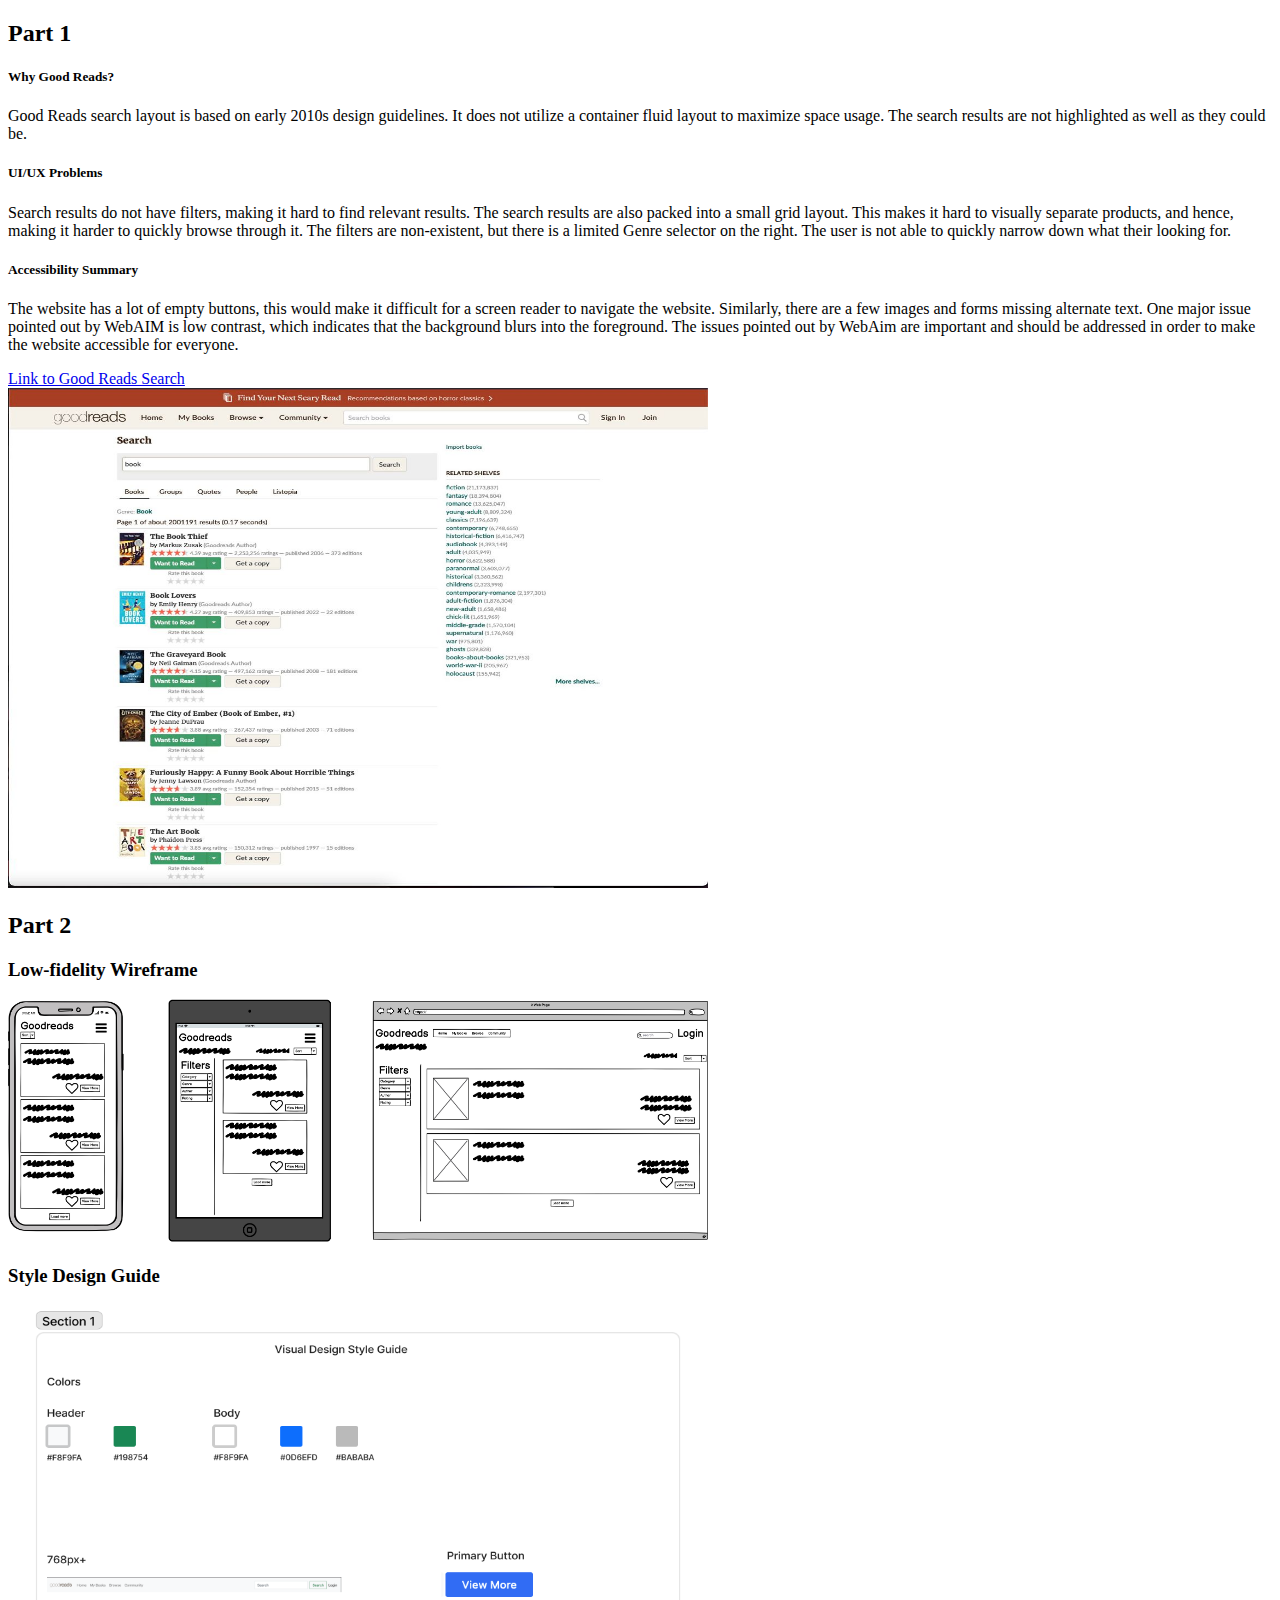
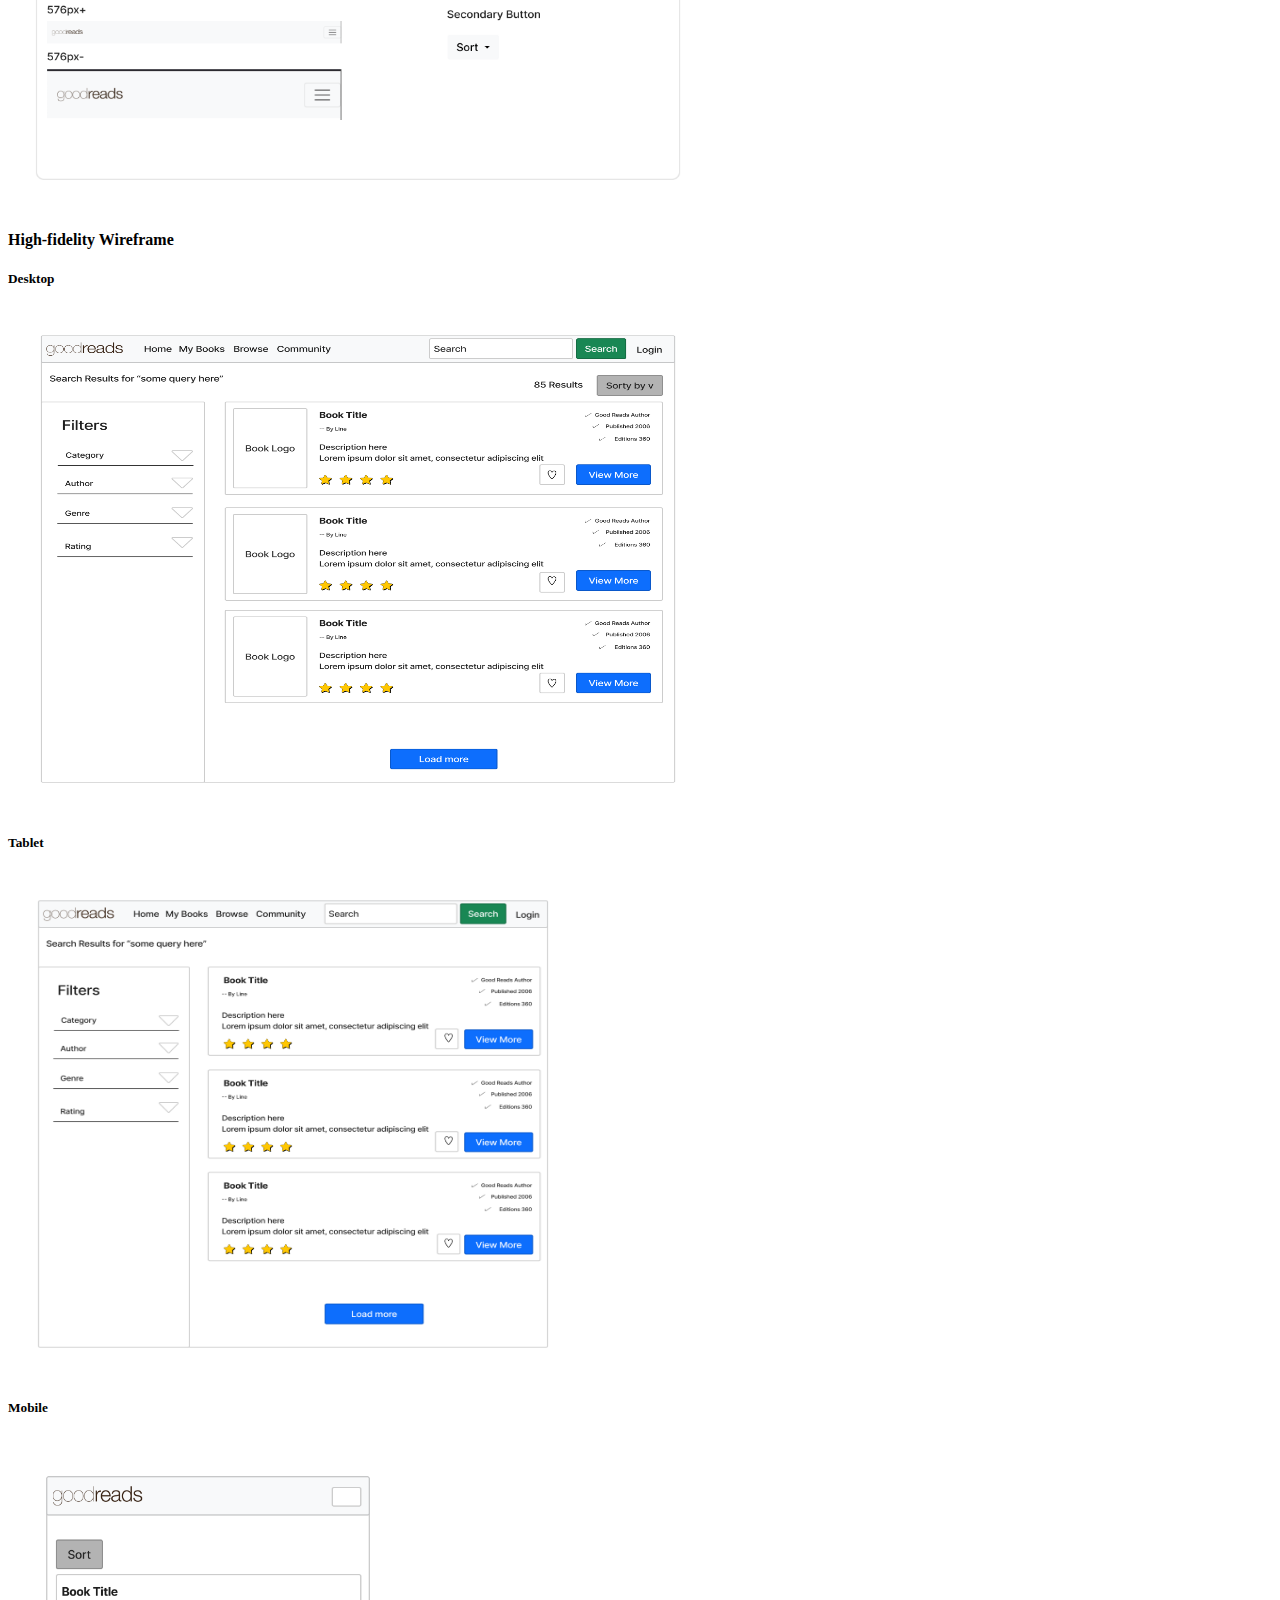
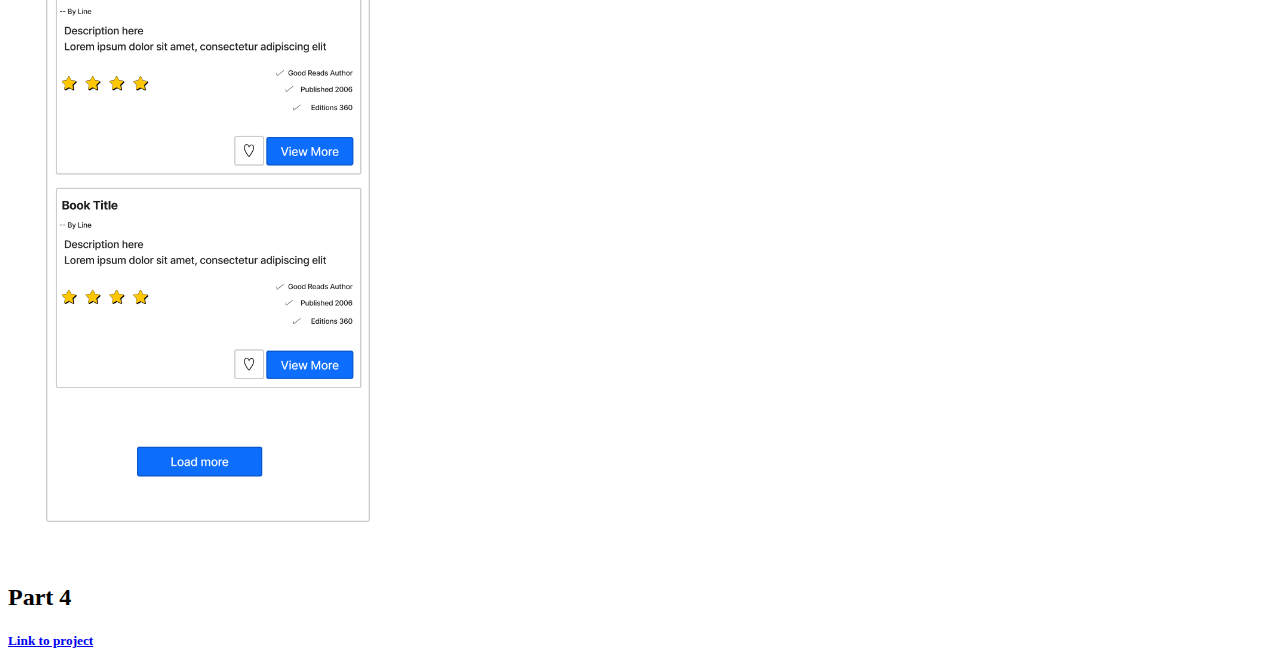
<file: index.html>
<!doctype html>
<html lang="en">
<head>
    <meta charset="utf-8">
    <meta name="viewport" content="width=device-width, initial-scale=1">

    <!-- Bootstrap CSS -->
    <link href="https://cdn.jsdelivr.net/npm/bootstrap@5.0.2/dist/css/bootstrap.min.css" rel="stylesheet"
          integrity="sha384-EVSTQN3/azprG1Anm3QDgpJLIm9Nao0Yz1ztcQTwFspd3yD65VohhpuuCOmLASjC" crossorigin="anonymous">
    <link href="index.css" rel="stylesheet"/>

    <title>UI/UX Assigment</title>
</head>
<body>


<div class="container-fluid first mb-2">
    <div class="row mt-4 ">
        <!-- CONTENT START -->
        <div class="col-12">
            <!-- INDIVIDUAL CARD LAYOUT -->
            <h2>Part 1</h2>
            <h5>Why Good Reads?</h5>
            <p>
                Good Reads search layout is based on early 2010s design guidelines.
                It does not utilize a container fluid layout to maximize space usage.
                The search results are not highlighted as well as they could be.
            </p>
            <h5>UI/UX Problems</h5>
            <p>
                Search results do not have filters, making it hard to find relevant results.
                The search results are also packed into a small grid layout. This makes it hard to
                visually separate products, and hence, making it harder to quickly browse through it.
                The filters are non-existent, but there is a limited Genre selector on the right.
                The user is not able to quickly narrow down what their looking for.
            </p>
            <h5>Accessibility Summary</h5>
            <p>
                The website has a lot of empty buttons, this would make it difficult for a screen reader to
                navigate the website. Similarly, there are a few images and forms missing alternate text.
                One major issue pointed out by WebAIM is low contrast, which indicates that the background blurs into
                the foreground. The issues pointed out by WebAim are important and should be addressed in order to
                make the website accessible for everyone.

            </p>
            <a href="https://www.goodreads.com/search?utf8=%E2%9C%93&q=book&search_type=books">
                Link to Good Reads Search
            </a>
            </br>
            <img class="design-image" src="old-design.jpg"/>
            <h2>Part 2</h2>
            <h3>Low-fidelity Wireframe</h3>
            <img style="max-width: 700px" src="lofi.jpeg"/>
            <h3>Style Design Guide</h3>
            <img class="design-image" src="design-guide.png"/>
            <h4>High-fidelity Wireframe</h4>
            <h5>Desktop</h5>
            <img class="design-image" src="hifi-desktop.png"/>
            <h5>Tablet</h5>
            <img style="max-width: 570px" class="design-image" src="hifi-tablet.png"/>
            <h5>Mobile</h5>
            <img style="max-width: 400px" src="hifi-mobile.png"/>
            <h2>Part 4</h2>
            <h5>
                <a href="project.html" target="_blank" class="btn btn-primary m-4">Link to project</a>
            </h5>
            <!-- END OF INDIVIDUAL CARD LAYOUT -->
        </div>
    </div>
</div>

</body>
</html>
</file>
<file: index.css>
.rating-color {
    color: #fbc634;
}

.hero-image {
    max-height: 200px;
    max-width: 150px;
    width: 100%;
    height: 100%;
}

.design-image {
    max-height: 500px;
    max-width: 700px;
    width: 100%;
    height: 100%;
}
</file>
